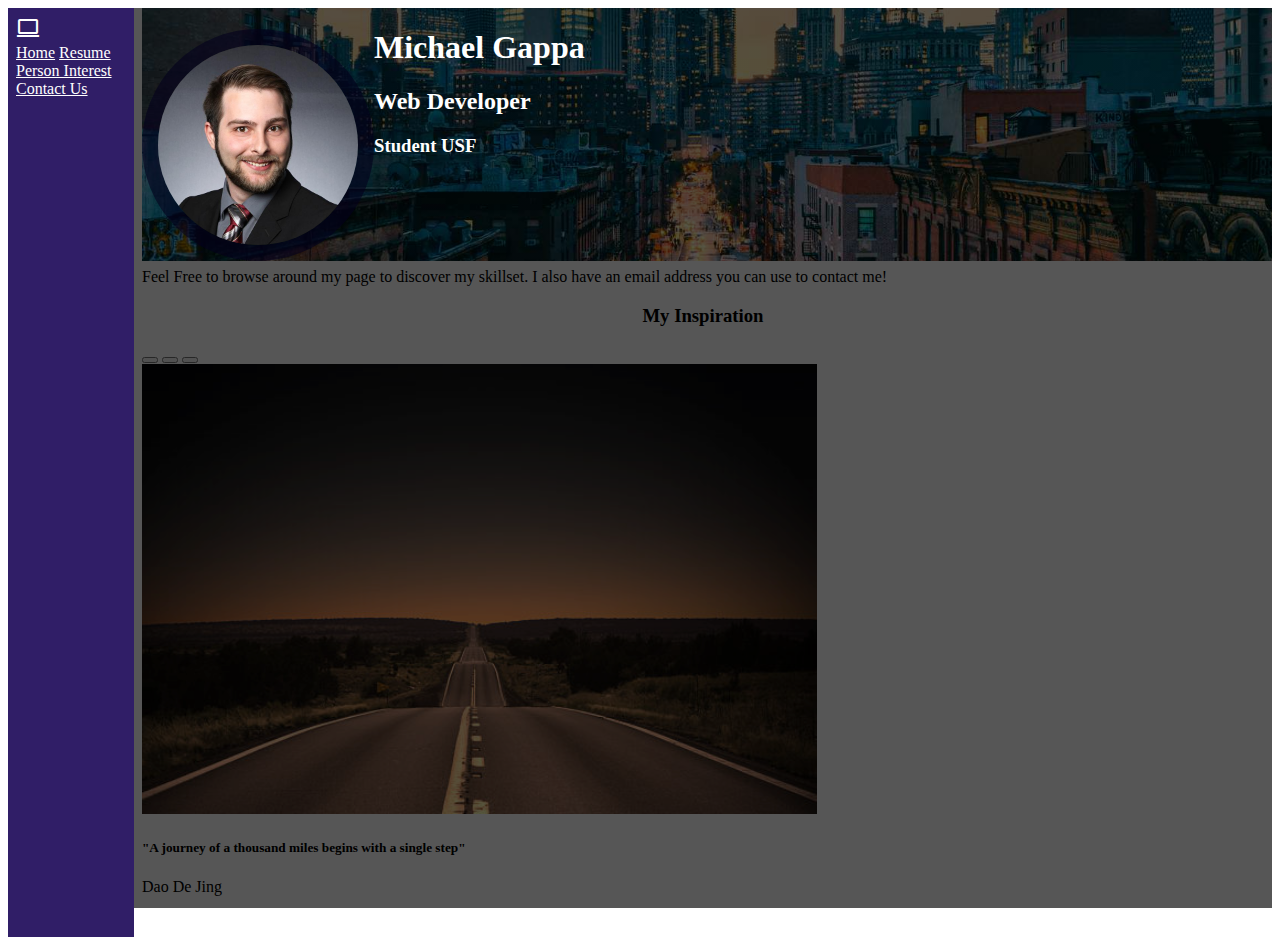
<file: index.html>
<!DOCTYPE html>
<html>
<head>
    <title>
        Michael Gappa - Dynamics 365 CRM and Web Developer
    </title>
    <link href="https://cdn.jsdelivr.net/npm/bootstrap@5.0.2/dist/css/bootstrap.min.css" rel="stylesheet" integrity="sha384-EVSTQN3/azprG1Anm3QDgpJLIm9Nao0Yz1ztcQTwFspd3yD65VohhpuuCOmLASjC" crossorigin="anonymous">
    <link rel="stylesheet" href="https://fonts.googleapis.com/css2?family=Material+Symbols+Outlined:opsz,wght,FILL,GRAD@20..48,100..700,0..1,-50..200" />
    <link href="style.css" rel="stylesheet">
</head>
<body>
    <iframe src="menu.html" height="929" width="10%" align="left" name="menu" style="border:none;"></iframe>
    <iframe src="home.html" height="900" width="90%" align="right" name="rightside" style="border:none;"></iframe>
    <script src="https://cdn.jsdelivr.net/npm/bootstrap@5.0.2/dist/js/bootstrap.bundle.min.js" integrity="sha384-MrcW6ZMFYlzcLA8Nl+NtUVF0sA7MsXsP1UyJoMp4YLEuNSfAP+JcXn/tWtIaxVXM" crossorigin="anonymous"></script>
</body>
</html>
</file>
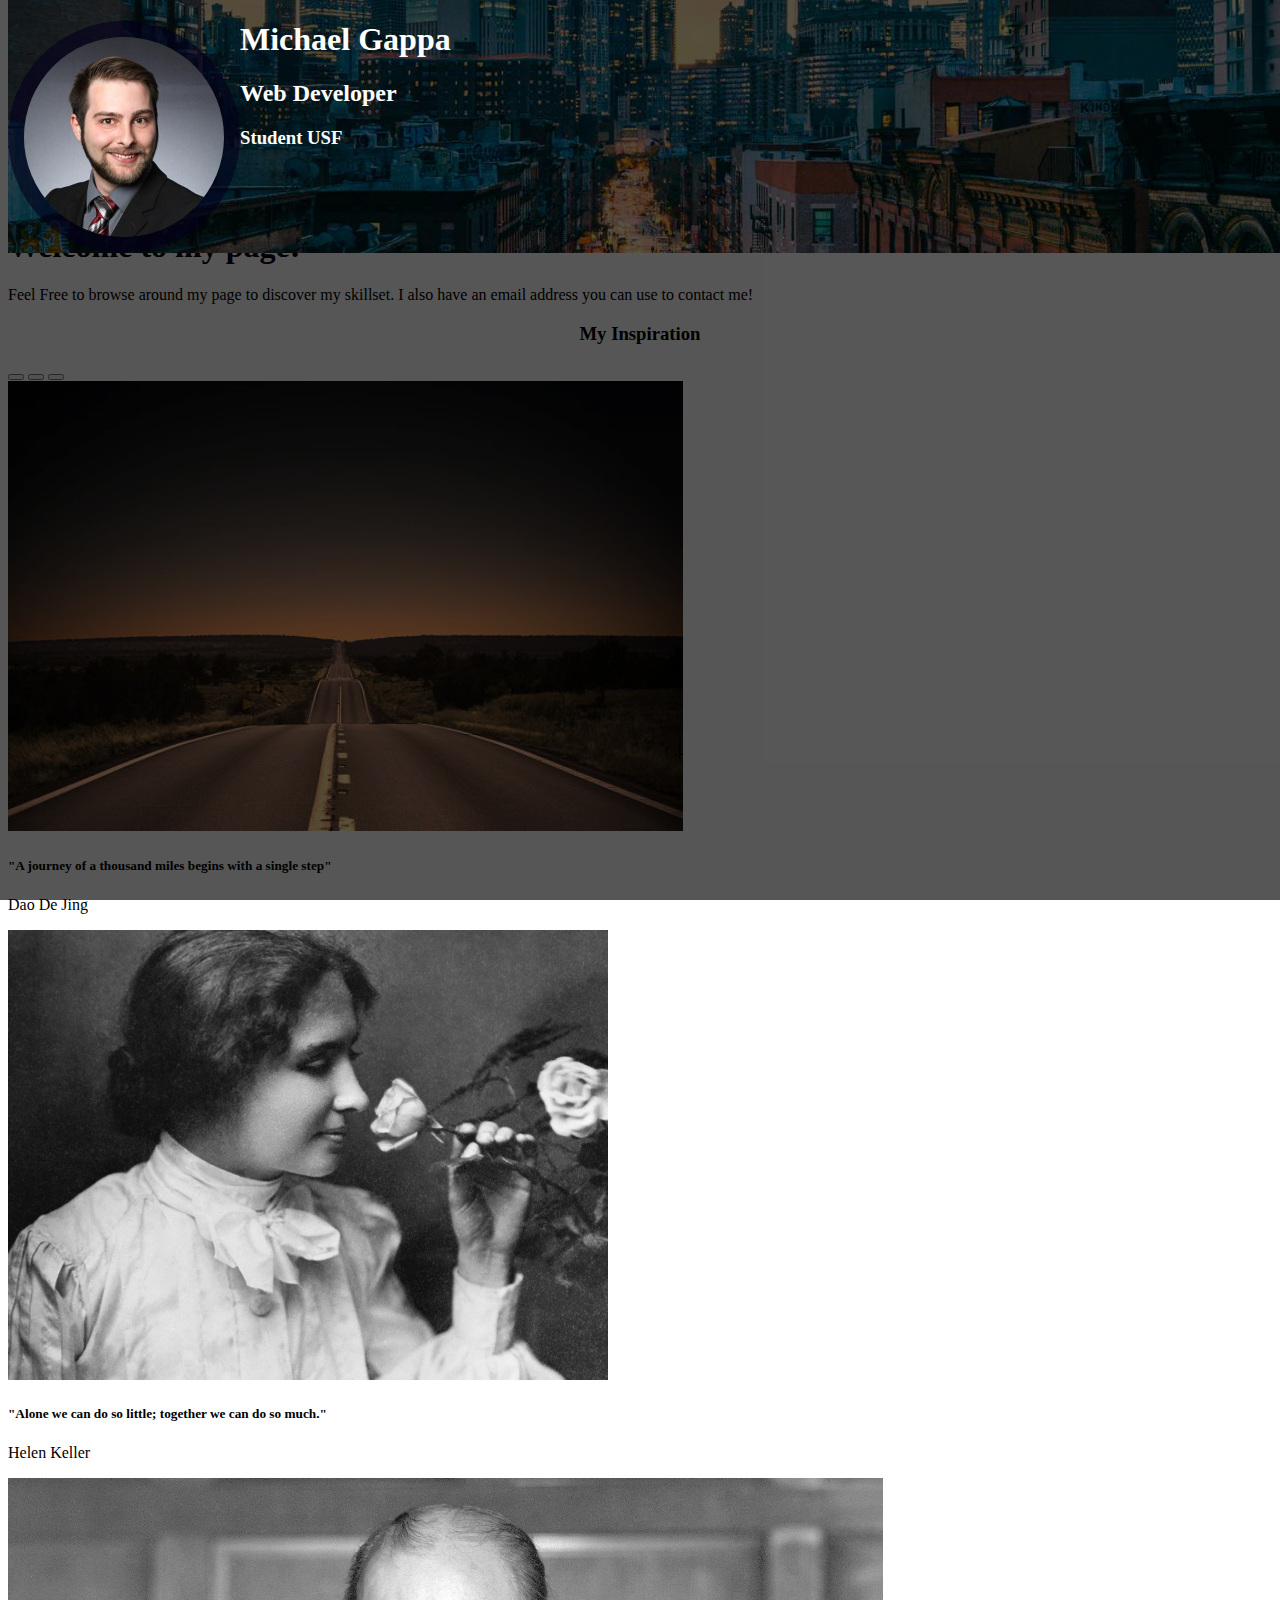
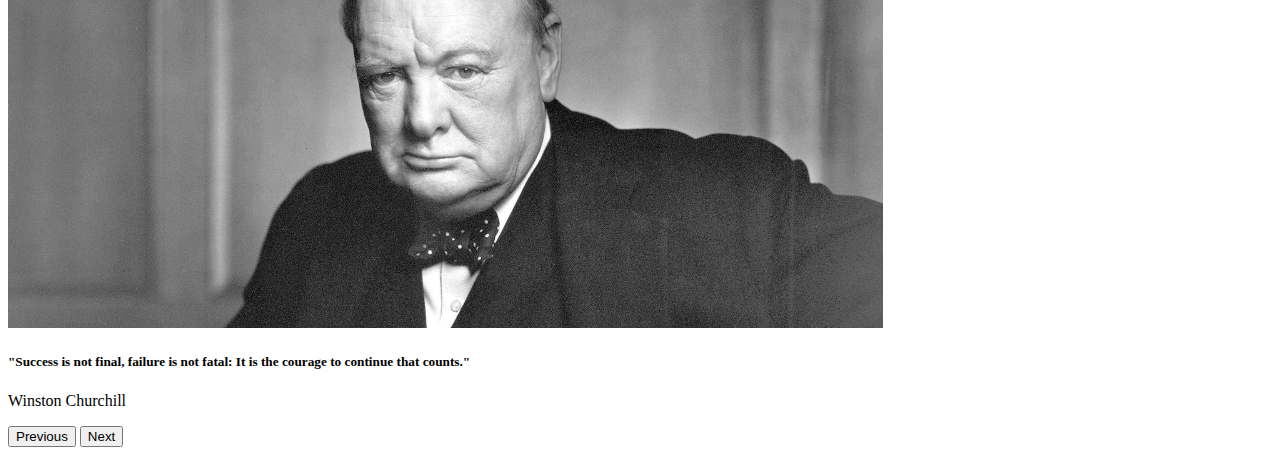
<file: home.html>
<!DOCTYPE html>
<html>
    <head>
        <meta charset="utf-8">
        <meta http-equiv="X-UA-Compatible" content="IE=edge">
        <title></title>
        <meta name="description" content="">
        <meta name="viewport" content="width=device-width, initial-scale=1">
        <link href="https://cdn.jsdelivr.net/npm/bootstrap@5.0.2/dist/css/bootstrap.min.css" rel="stylesheet" integrity="sha384-EVSTQN3/azprG1Anm3QDgpJLIm9Nao0Yz1ztcQTwFspd3yD65VohhpuuCOmLASjC" crossorigin="anonymous">
        <link rel="stylesheet" href="https://fonts.googleapis.com/css2?family=Material+Symbols+Outlined:opsz,wght,FILL,GRAD@20..48,100..700,0..1,-50..200" />
        <link href="style.css" rel="stylesheet">
    </head>
    <body>
        <section>
            <div>
                <div class="header">
                    <div class="container text-center">
                        <div class="row">
                            <div class="col">
                                <img id="hero-image" src="mike_hero.jpg" alt="Mike's Picture" class="rounded-circle justify-content-center">
                            </div>
                            <div class="col pt-4">
                                <h1>
                                    Michael Gappa
                                </h1>
                                <h2>
                                    Web Developer
                                </h2>
                                <h3>
                                    Student USF
                                </h3>
                            </div>
                        </div>
                    </div>
                </div>
        </section>
        <div class="bodyContainer">
            <div>
                <div class="text-center">
                    <h1>
                        Welcome to my page! 
                    </h1>
                    <p>
                        Feel Free to browse around my page to discover my skillset. I also have an email address you can use to contact me!
                    </p>
                </div>
            </div>
            <section id="inspiration-section">
                <div id="inspiration-target">
                    <div class="container">
                        <div class="row">
                            <h3 class="pb-5 col" style="text-align: center;">My Inspiration</h3>
                        </div>
                        <div class="row">
                            <div id="carouselExampleCaptions" class="carousel slide" data-bs-interval='false'>
                                <div class="carousel-indicators">
                                    <button type="button" data-bs-target="#carouselExampleCaptions" data-bs-slide-to="0" class="active" aria-current="true" aria-label="Slide 1"></button>
                                    <button type="button" data-bs-target="#carouselExampleCaptions" data-bs-slide-to="1" aria-label="Slide 2"></button>
                                    <button type="button" data-bs-target="#carouselExampleCaptions" data-bs-slide-to="2" aria-label="Slide 3"></button>
                                </div>
                            <div class="carousel-inner">
                            <div class="carousel-item active">
                                <img src="journey.jpg" class="d-block w-100" alt="jing">
                                <div class="carousel-caption  d-md-block">
                                <h5>"A journey of a thousand miles begins with a single step"</h5>
                                <p>Dao De Jing</p>
                                </div>
                            </div>
                            <div class="carousel-item">
                                <img src="helen_keller.jpg" class="d-block w-100" alt="keller">
                                <div class="carousel-caption d-md-block">
                                <h5>"Alone we can do so little; together we can do so much."</h5>
                                <p>Helen Keller</p>
                                </div>
                            </div>
                            <div class="carousel-item">
                                <img src="winston_churchill.jpg" class="d-block w-100" id="churchill"alt="winston">
                                <div class="carousel-caption d-md-block">
                                <h5>"Success is not final, failure is not fatal: It is the courage to continue that counts."</h5>
                                <p>Winston Churchill</p>
                                </div>
                            </div>
                            </div>
                                <button class="carousel-control-prev" type="button" data-bs-target="#carouselExampleCaptions" data-bs-slide="prev">
                                    <span class="carousel-control-prev-icon" aria-hidden="true"></span>
                                    <span class="visually-hidden">Previous</span>
                                </button>
                                <button class="carousel-control-next" type="button" data-bs-target="#carouselExampleCaptions" data-bs-slide="next">
                                    <span class="carousel-control-next-icon" aria-hidden="true"></span>
                                    <span class="visually-hidden">Next</span>
                                </button>
                                </div>
                            </div>
                        </div>
                    </div>
            </section>
        </div>
    <script src="https://cdn.jsdelivr.net/npm/bootstrap@5.0.2/dist/js/bootstrap.bundle.min.js" integrity="sha384-MrcW6ZMFYlzcLA8Nl+NtUVF0sA7MsXsP1UyJoMp4YLEuNSfAP+JcXn/tWtIaxVXM" crossorigin="anonymous"></script>
    </body>
</html>
</file>
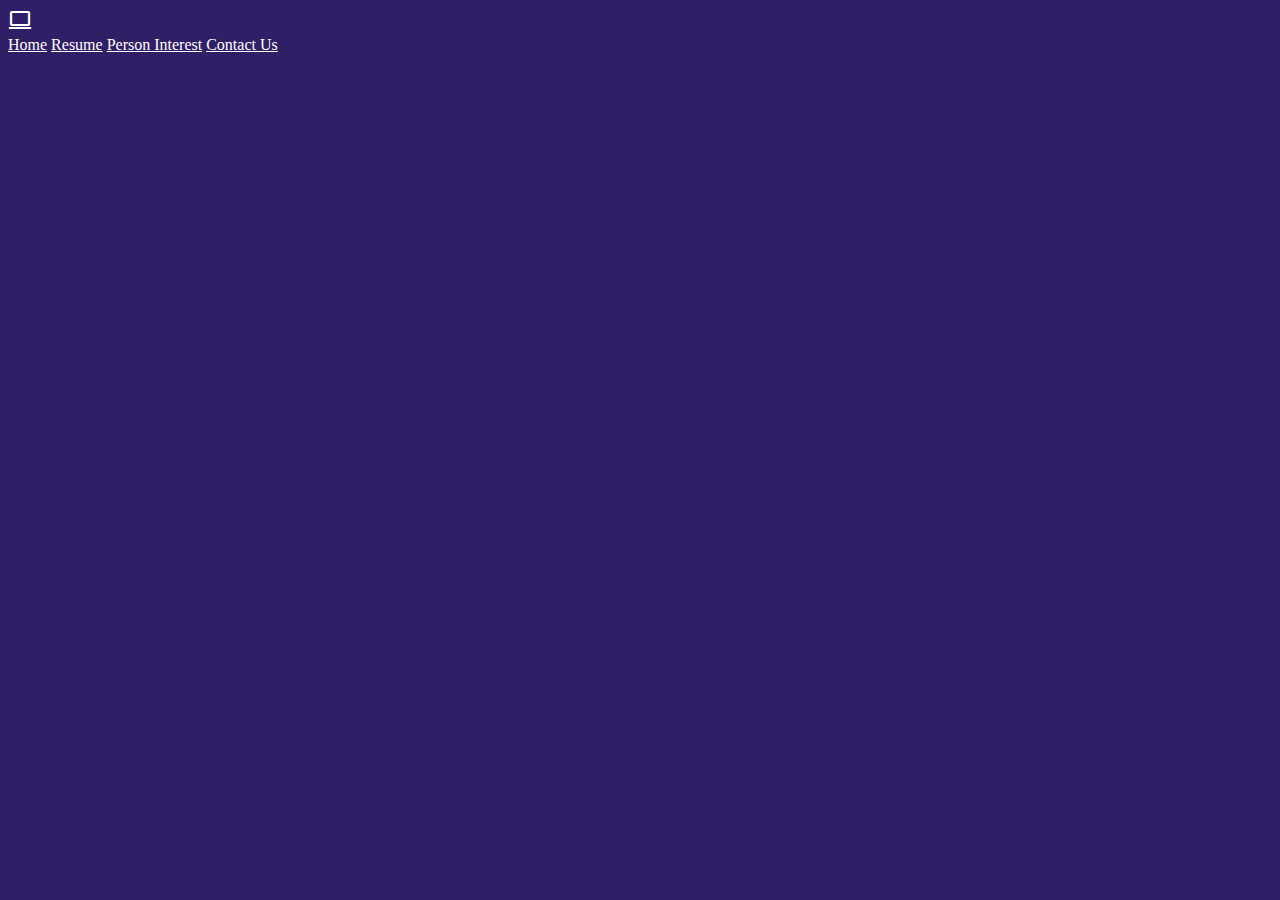
<file: menu.html>
<!DOCTYPE html>
<html>
    <head>
        <meta charset="utf-8">
        <meta http-equiv="X-UA-Compatible" content="IE=edge">
        <title></title>
        <meta name="description" content="">
        <meta name="viewport" content="width=device-width, initial-scale=1">
        <link href="https://cdn.jsdelivr.net/npm/bootstrap@5.0.2/dist/css/bootstrap.min.css" rel="stylesheet" integrity="sha384-EVSTQN3/azprG1Anm3QDgpJLIm9Nao0Yz1ztcQTwFspd3yD65VohhpuuCOmLASjC" crossorigin="anonymous">
        <link rel="stylesheet" href="https://fonts.googleapis.com/css2?family=Material+Symbols+Outlined:opsz,wght,FILL,GRAD@20..48,100..700,0..1,-50..200" />
        <style>  
            body {
                background-color: rgb(48, 30, 103) !important;
            }        
            a {
                color: white !important;
            }
        </style>
    </head>
    <body>
        <div>
        <a class="navbar-brand ms-4" href="#" style="color: white;"><span class="material-symbols-outlined">computer</span></a>
            <div class="container-fluid">
                <div class="navbar-nav">
                    <a class="nav-link active" aria-current="page" href="home.html" target="rightside">Home</a>
                    <a class="nav-link" aria-current="page" href="resume.html" target="rightside">Resume</a>
                    <a class="nav-link" aria-current="page" href="personalinterests.html" target="rightside">Person Interest</a>
                    <a class="nav-link" href="contact.html" target="rightside">Contact Us</a>
                </div>
            </div>  
        </div>  
        <script src="https://cdn.jsdelivr.net/npm/bootstrap@5.0.2/dist/js/bootstrap.bundle.min.js" integrity="sha384-MrcW6ZMFYlzcLA8Nl+NtUVF0sA7MsXsP1UyJoMp4YLEuNSfAP+JcXn/tWtIaxVXM" crossorigin="anonymous"></script>
    </body>
</html>
</file>
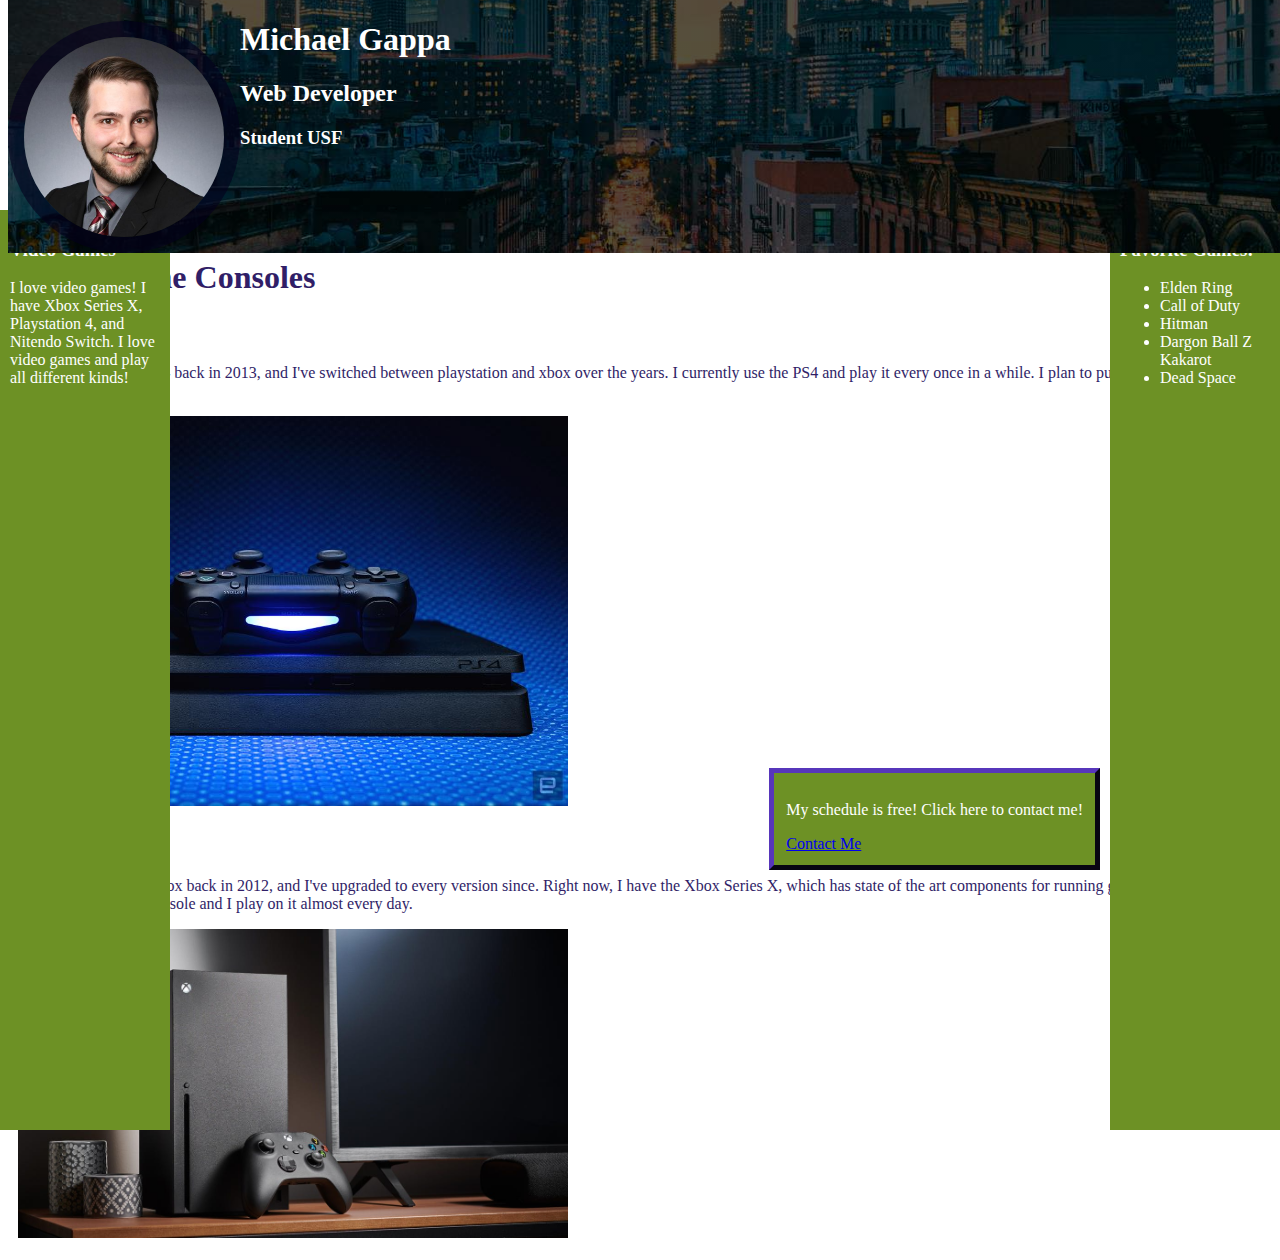
<file: personalinterests.html>
<!DOCTYPE html>
    <html>
    <head>
        <title>
            Michael Gappa - Dynamics 365 CRM and Web Developer
        </title>
        <link href="https://cdn.jsdelivr.net/npm/bootstrap@5.0.2/dist/css/bootstrap.min.css" rel="stylesheet" integrity="sha384-EVSTQN3/azprG1Anm3QDgpJLIm9Nao0Yz1ztcQTwFspd3yD65VohhpuuCOmLASjC" crossorigin="anonymous">
        <link rel="stylesheet" href="https://fonts.googleapis.com/css2?family=Material+Symbols+Outlined:opsz,wght,FILL,GRAD@20..48,100..700,0..1,-50..200" />
        <link href="style.css" rel="stylesheet">
        <link href="threecolumns.css" rel="stylesheet">
    </head>
    <body>
        <div class="FixedBox">
            <p>
                My schedule is free! Click here to contact me!
            </p>
            <a class="btn btn-primary" href="mailto:1234@usf.edu" role="button">Contact Me</a>
        </div>
        <div class="header">
            <div class="container text-center">
                <div class="row">
                    <div class="col">
                        <img id="hero-image" src="mike_hero.jpg" alt="Mike's Picture" class="rounded-circle justify-content-center">
                    </div>
                    <div class="col pt-4">
                        <h1>
                            Michael Gappa
                        </h1>
                        <h2>
                            Web Developer
                        </h2>
                        <h3>
                            Student USF
                        </h3>
                    </div>
                </div>
            </div>
        </div>
        <div class="bodyContainer">
            <div class="container p-5">
                <div class="row">
                    <div class="col leftPanel">
                        <h3>
                            Video Games
                        </h3>
                        <p>
                            I love video games! I have Xbox Series X, Playstation 4, and Nitendo Switch. I love video games and play all different kinds!
                        </p>
                    </div>
                    <div class="col container ms-5 middlePanel">
                        <div class="row">
                            <h1> Video Game Consoles</h1>
                            <div class="col-lg-6 col-md-8 col-sm-12">
                                <h2>
                                    Playstation 4
                                </h2>
                                <p>
                                    I've bought my first ps4 back in 2013, and I've switched between playstation and xbox over the years. I currently use the PS4 and play it every once in a while.
                                    I plan to purchase the new PS5 later in 2024. 
                                </p>
                                <div>
                                    <img src="playstation4.jpg" class="gameImages">
                                </div>
                                
                            </div>
                            <div class="col-lg-6 col-md-8 col-sm-12">
                                <h2>
                                    Xbox Series X
                                </h2>
                                <P>
                                    I purchased my first xbox back in 2012, and I've upgraded to every version since. Right now, I have the Xbox Series X, which has state of the art components for running 
                                    games in 60 fps to 120 fps. It's my favorite console and I play on it almost every day. 
                                </P>
                                <img src="xbox.jpg" class="gameImages" >
                            </div>
                        </div>
                    </div>
                    <div class="rightPanel col">
                        <h3>
                            Favorite Games:
                        </h3>
                        <ul>
                            <li>
                                Elden Ring
                            </li>
                            <li>
                                Call of Duty
                            </li>
                            <li>
                                Hitman
                            </li>
                            <li>
                                Dargon Ball Z Kakarot
                            </li>
                            <li>
                                Dead Space
                            </li>
                        </ul>
                    </div>
                </div>                    
            </div>
            
        </div>
    </body>
</html>
</file>
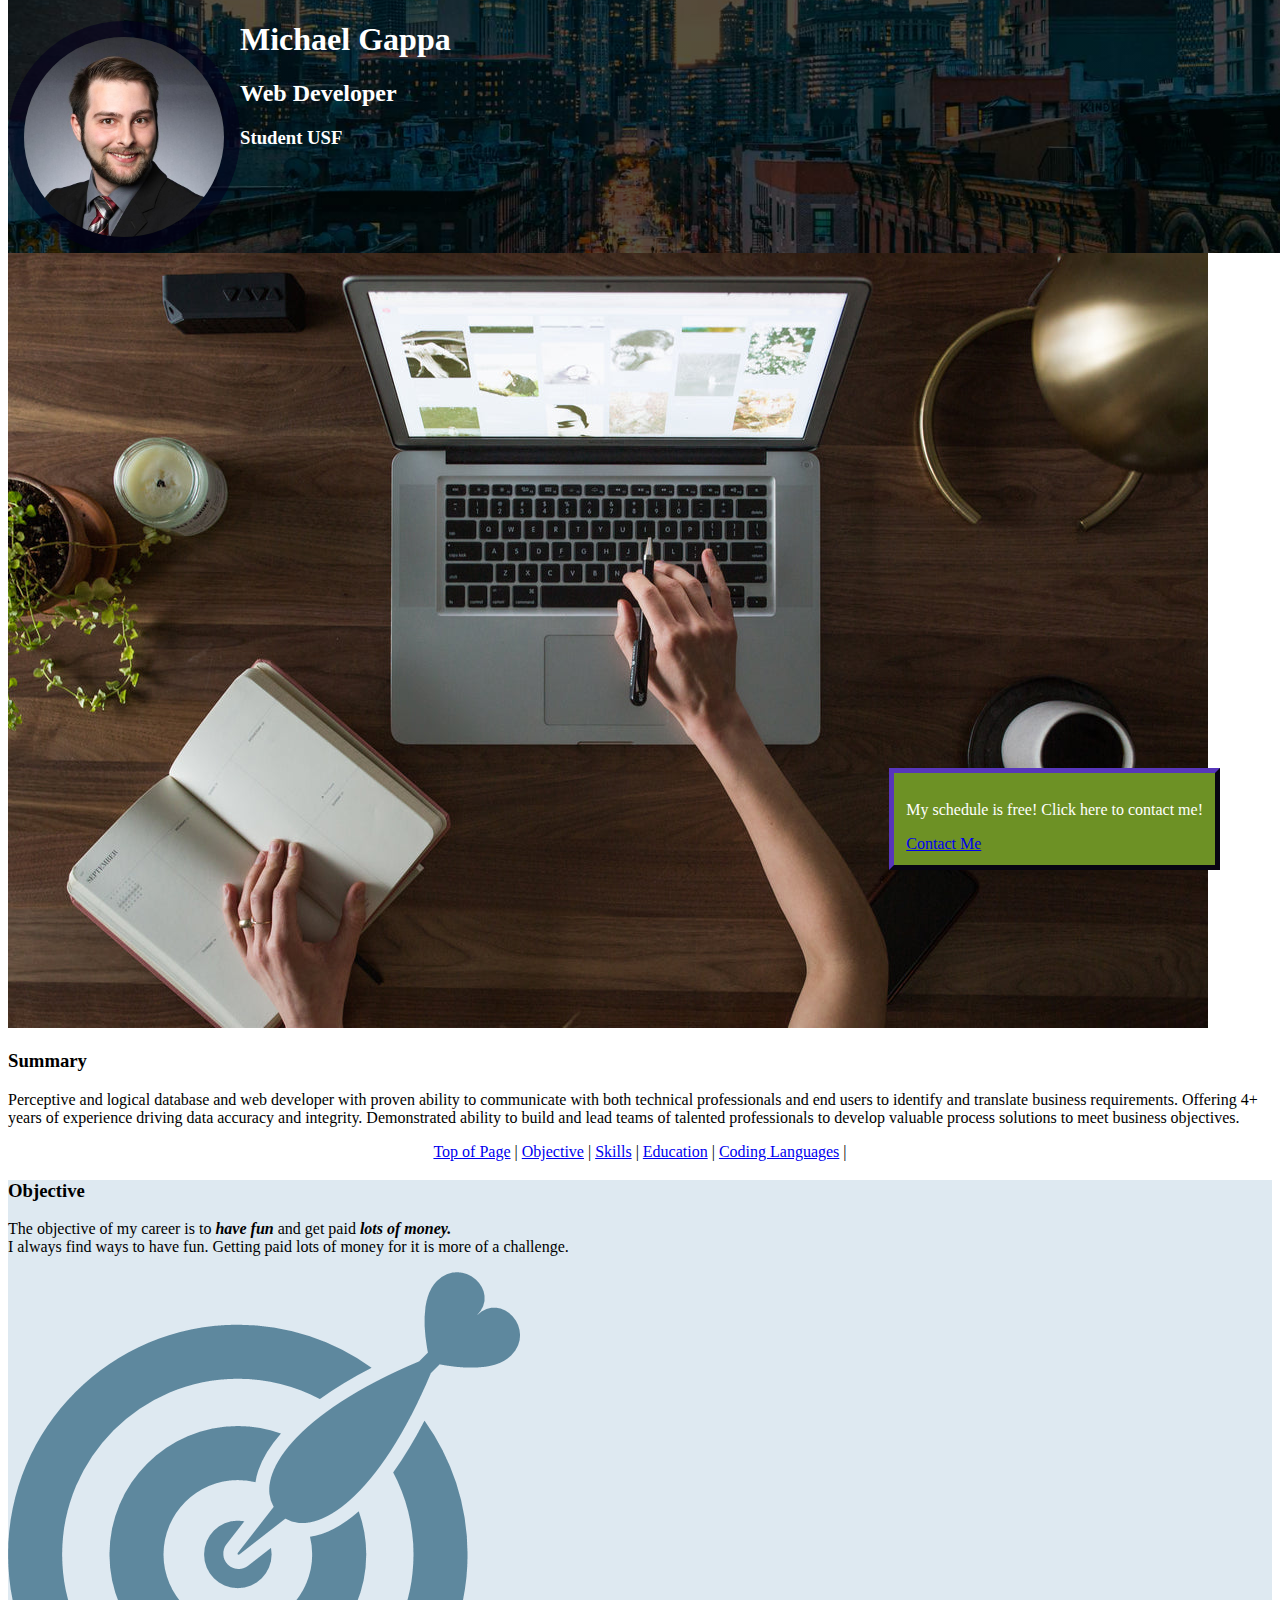
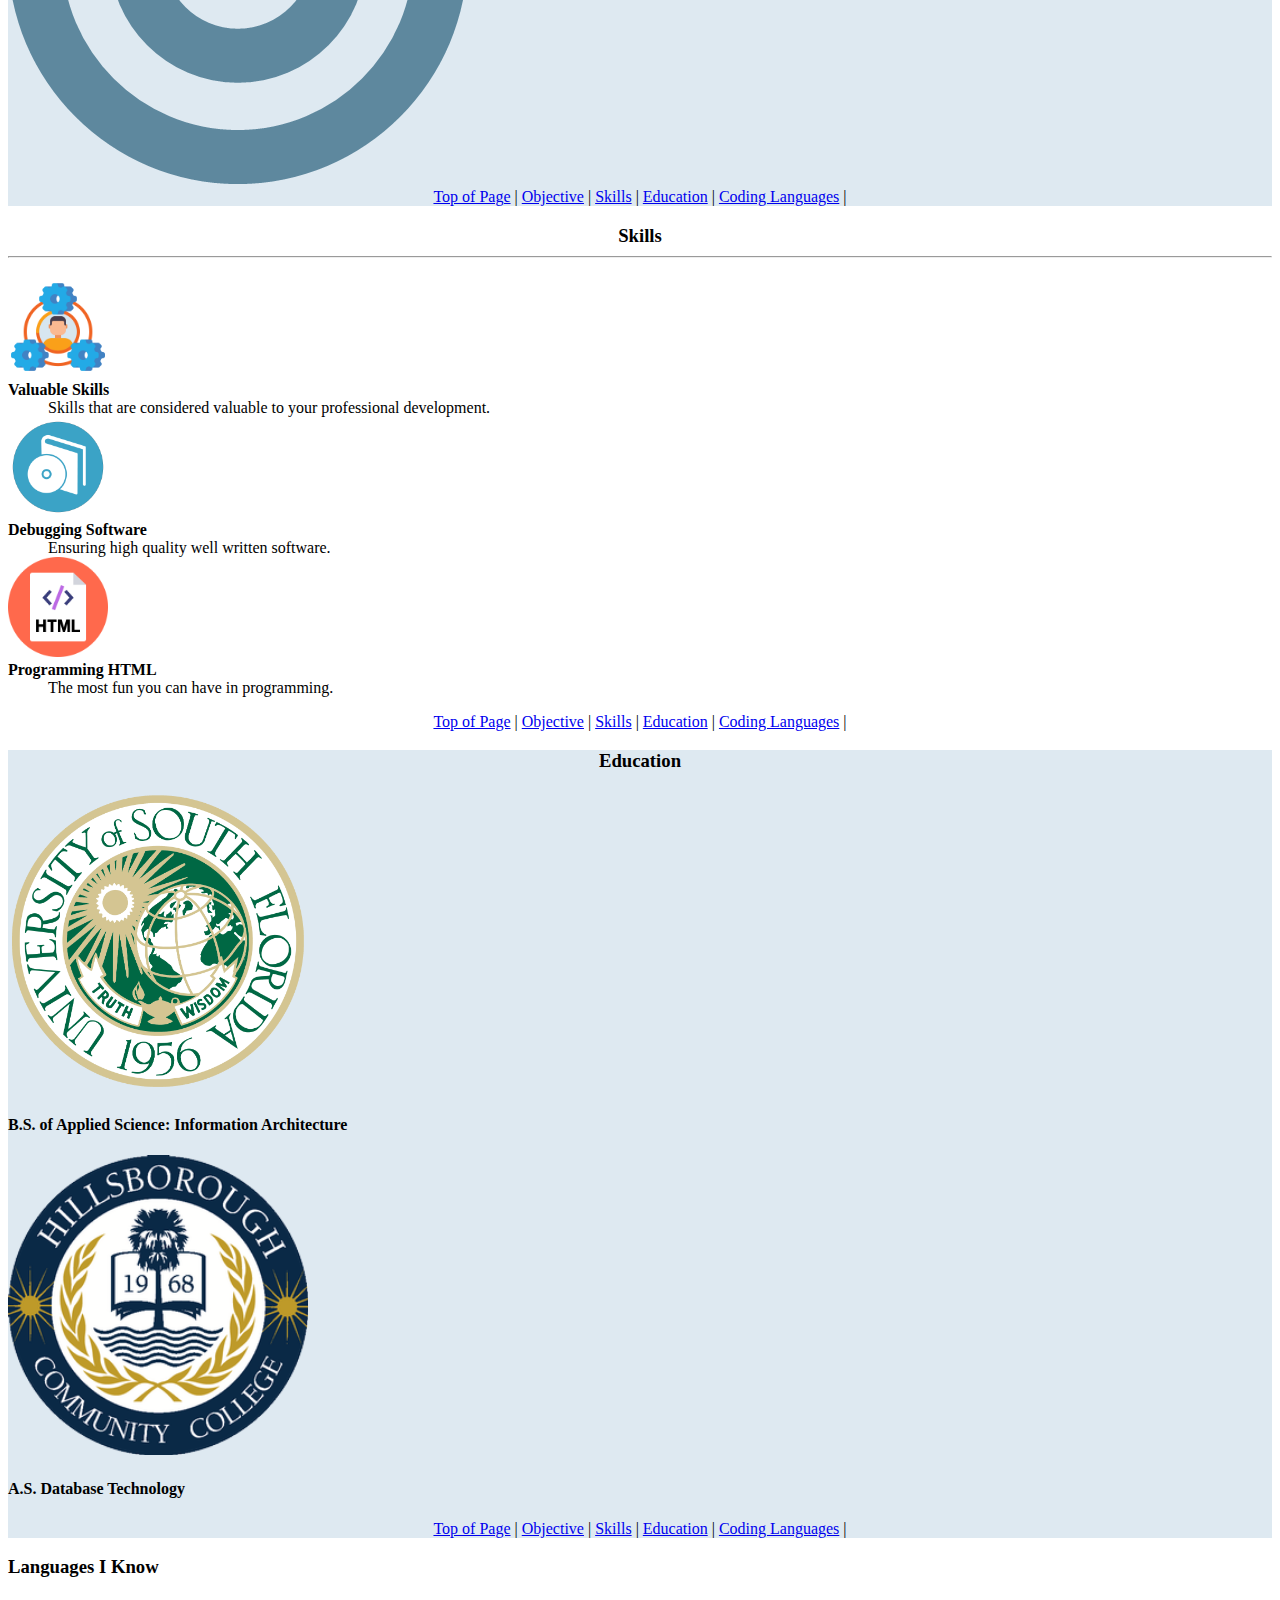
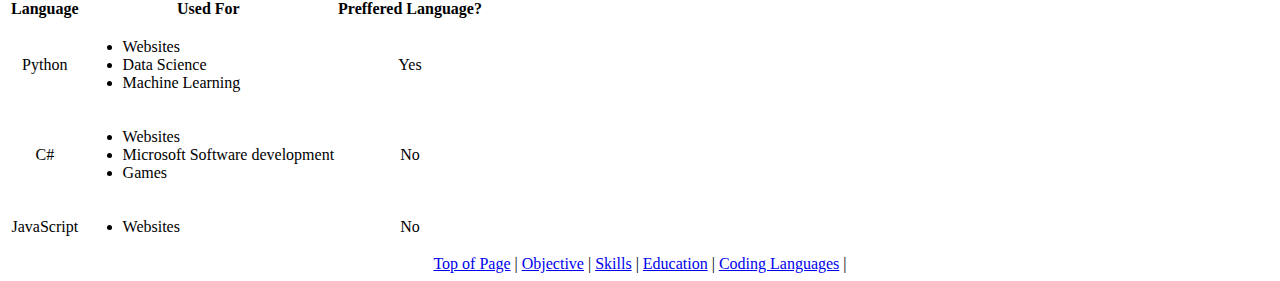
<file: resume.html>
<!DOCTYPE html>
<html>
    <head>
        <meta charset="utf-8">
        <meta http-equiv="X-UA-Compatible" content="IE=edge">
        <title></title>
        <meta name="description" content="">
        <meta name="viewport" content="width=device-width, initial-scale=1">
        <link href="https://cdn.jsdelivr.net/npm/bootstrap@5.0.2/dist/css/bootstrap.min.css" rel="stylesheet" integrity="sha384-EVSTQN3/azprG1Anm3QDgpJLIm9Nao0Yz1ztcQTwFspd3yD65VohhpuuCOmLASjC" crossorigin="anonymous">
        <link rel="stylesheet" href="https://fonts.googleapis.com/css2?family=Material+Symbols+Outlined:opsz,wght,FILL,GRAD@20..48,100..700,0..1,-50..200" />
        <link href="style.css" rel="stylesheet">
    </head>
    <body>
        <div class="FixedBox">
            <p>
                My schedule is free! Click here to contact me!
            </p>
            <a class="btn btn-primary" href="mailto:1234@usf.edu" role="button">Contact Me</a>
        </div>
        <div class="header">
            <div class="container text-center">
                <div class="row">
                    <div class="col">
                        <img id="hero-image" src="mike_hero.jpg" alt="Mike's Picture" class="rounded-circle justify-content-center">
                    </div>
                    <div class="col pt-4">
                        <h1>
                            Michael Gappa
                        </h1>
                        <h2>
                            Web Developer
                        </h2>
                        <h3>
                            Student USF
                        </h3>
                    </div>
                </div>
            </div>
        </div>
        <div class="bodyContainer">
            <div class="p-5">
                <div class="container">
                    <div class="row align-items-center">
                        <div class="col-lg-6">
                            <img src="laptop-from-above.jpg" class="img-fluid">
                        </div>
                        <div class="col-lg-6">
                            <h3>
                                Summary
                            </h3>
                            <p>
                                Perceptive and logical database and web developer with proven ability to communicate with both technical professionals and end users to identify and translate business requirements. Offering 4+ years of experience driving data accuracy and integrity. Demonstrated ability to build and lead teams of talented professionals to develop valuable process solutions to meet business objectives.
                            </p>
                        </div>
                    </div>
                </div>
                <center>
                    <a href="#resumeTop">Top of Page</a> | 
                    <a href="#objective">Objective</a> | 
                    <a href="#skills">Skills</a> | 
                    <a href="#education">Education</a> | 
                    <a href="#CodingLanguages">Coding Languages</a> | 
                </center>
            </div>
            <div id="objective" class="backgroundContainerColor p-5">
                <div class="container">
                    <div class="row m-4 align-items-center">
                        <div class="col-lg-6">
                            <h3>
                                Objective
                            </h3>
                            <p>
                                The objective of my career is to <b><i>have fun</i></b> and get paid <b><i> lots of money.</i></b>
                                <br>
                                I always find ways to have fun. Getting paid lots of money for it is more
                                of a challenge.
                            </p>
                        </div>
                        <div class="col-lg-6 text-center">
                            <img class="w-50" src="goal.png" style="max-width: 100%;">
                        </div>
                    </div>
                </div>
                <center>
                    <a href="#resumeTop">Top of Page</a> | 
                    <a href="#objective">Objective</a> | 
                    <a href="#skills">Skills</a> | 
                    <a href="#education">Education</a> | 
                    <a href="#CodingLanguages">Coding Languages</a> | 
                </center>
            </div>
            <div>
            <div id="skills" class="p-5">
                <div class="container text-center">
                    <div class="row justify-content-center">
                        <center class="m-5">
                            <h3>
                                Skills
                                <hr>
                            </h3>
                        </center>
                        <div class="col">
                            <dl>
                            <div class="row">
                                <div class="col">
                                    <img src="skills-icon.png" class="skillIcons">
                                    <dt>
                                        <b>Valuable Skills</b>
                                    </dt>
                                    <dd>
                                        Skills that are considered valuable to your professional development.
                                    </dd>
                                </div>
                                <div class="col">
                                    <img src="software-icon.png" class="skillIcons">
                                    <dt>
                                        <b>
                                            Debugging Software
                                        </b>
                                    </dt>
                                    <dd>
                                        Ensuring high quality well written software.
                                    </dd>
                                </div>
                                <div class="col">
                                    <img src="html-flat.png" class="skillIcons">
                                    <dt>
                                        <b>
                                            Programming HTML
                                        </b>
                                    </dt>
                                    <dd>
                                        The most fun you can have in programming.
                                    </dd>
                                </div>
                            </div>
                            </dl>
                        </div>
                    </div>
                </div>
                <center>
                    <a href="#resumeTop">Top of Page</a> | 
                    <a href="#objective">Objective</a> | 
                    <a href="#skills">Skills</a> | 
                    <a href="#education">Education</a> | 
                    <a href="#CodingLanguages">Coding Languages</a> | 
                </center>
            </div>
            <div>
                <div id="education" class="backgroundContainerColor p-5">
                    <div class="container text-center">
                        <div class="row m-4">
                            <div class="col">
                                <center>
                                    <h3>
                                        Education
                                    </h3>
                                </center>
                                <div class="row">
                                    <div class="col-lg-6">
                                        <a href="https://www.usf.edu/" target="_blank">
                                            <img src="USF.png" href="https://www.usf.edu/" class="educationBadges">
                                        </a>
                                        <h4 class="educationTitle">
                                            B.S. of Applied Science: Information Architecture
                                        </h4>
                                    </div>
                                    <div class="col-lg-6">
                                        <a href="https://www.hccfl.edu/" target="_blank">
                                            <img src="hcc.png" href="https://www.usf.edu/" class="educationBadges">
                                        </a>
                                        <h4 class="educationTitle">
                                            A.S. Database Technology
                                        </h4>
                                    </div>
                                </div>
                            </div>
                        </div>
                    </div>
                    <center>
                        <a href="#resumeTop">Top of Page</a> | 
                        <a href="#objective">Objective</a> | 
                        <a href="#skills">Skills</a> | 
                        <a href="#education">Education</a> | 
                        <a href="#CodingLanguages">Coding Languages</a> | 
                    </center>
                </div>
                <div class="p-5" id="CodingLanguages" >
                    <div class="container">
                        <div class="row justify-content-center">
                            <div class="col-lg-6">
                            <h3 class="text-center m-5">
                                Languages I Know
                            </h3>
                                <table class="table table-dark table-striped table-bordered">
                                    <thead>
                                        <th scope="col">
                                            <center>Language</center>
                                        </th>
                                        <th scope="col">
                                            <center>Used For</center>
                                        </th>
                                        <th scope="col">
                                            <center>Preffered Language?</center>
                                        </th>
                                    </thead>
                                    <tbody>
                                        <tr>
                                            <td>
                                                <center>Python</center>
                                            </td>
                                            <td>
                                                <ul>
                                                    <li>
                                                        Websites
                                                    </li>
                                                    <li>
                                                        Data Science
                                                    </li>
                                                    <li>
                                                        Machine Learning
                                                    </li>
                                                </ul>
                                            </td>
                                            <td>
                                                <center>Yes</center>
                                            </td>
                                        </tr>
                                        <tr>
                                            <td>
                                                <center>C#</center>
                                            </td>
                                            <td>
                                                <ul>
                                                    <li>
                                                        Websites
                                                    </li>
                                                    <li>
                                                        Microsoft Software development
                                                    </li>
                                                    <li>
                                                        Games
                                                    </li>
                                                </ul>
                                            </td>
                                            <td>
                                                <center>No</center>
                                            </td>
                                        </tr>
                                        <tr>
                                            <td>
                                                <center>JavaScript</center>
                                            </td>
                                            <td>
                                                <ul>
                                                    <li>
                                                        Websites
                                                    </li>
                                                </ul>
                                            </td>
                                            <td>
                                                <center>No</center>
                                            </td>
                                        </tr>
                                    </tbody>
                                </table>
                            </div>
                        </div>
                    </div>
                    <center>
                        <a href="#resumeTop">Top of Page</a> | 
                        <a href="#objective">Objective</a> | 
                        <a href="#skills">Skills</a> | 
                        <a href="#education">Education</a> | 
                        <a href="#CodingLanguages">Coding Languages</a> | 
                    </center>
                </div>
            </div>
        </div>
    </body>
</html>
</file>
<file: style.css>
.bodyContainer {
    margin-top: 18%;
}
.header {
    background-image: linear-gradient(rgba(0, 0, 0, 0.664), rgba(0, 0, 0, 0.664)), url('backgroundImageCard.jpg');
    background-position: center;
    background-repeat: no-repeat;
    background-size: 100%;
    margin-bottom: 50px;
    color: white;
    position: fixed;
    top: 0px;
    z-index: 1;
    width: 100%;
}

#hero-image.rounded-circle {
    width: 200px;
    height: 200px;
    border-radius: 50%;
    object-fit: cover;
    object-position: top;
    border: rgba(3, 0, 28,0.6) solid 16px;
    float: left;
}
.educationBadges {
    width: 300px; /* You can set the dimensions to whatever you want */
    height: 300px;
    object-fit: cover;
}

.skillIcons {
    width: 100px; /* You can set the dimensions to whatever you want */
    height: 100px;
    object-fit: cover;
}
.backgroundContainerColor{
    background-color: rgba(91, 143, 185, 0.20);
}

::-webkit-scrollbar {
    width: 12px;
}

::-webkit-scrollbar-track {
    -webkit-box-shadow: inset 0 0 6px rgba(0,0,0,0.3); 
    border-radius: 10px;
    background-color:rgb(48, 30, 103);
}

::-webkit-scrollbar-thumb {
    border-radius: 10px;
    -webkit-box-shadow: inset 0 0 6px rgba(0,0,0,0.5); 
    background-color:white;
    
}
.carousel-item img {
    height: 50vh;
    overflow: hidden;
    object-fit: cover;
    object-position: center;
  }

  .carousel-item:after {
    content: "";
    position: absolute;
    top:0;
    bottom:0;
    left:0;
    right:0;
    background:rgba(0,0,0,0.3);
  }

  .carousel-caption {
    z-index: 1;
  }

  .contact-logo {
    width: 100px;
  }

.aboutMeBorder {
    background: rgb(48, 30, 103);
    padding: 12px;
    border: 5px solid rgb(48, 30, 103);
    color: white;
}

.FixedBox {
    bottom: 10px;
    right: 10px;
    position: fixed;
    color: white;
    background: rgb(109, 145, 37);
    padding: 12px;
    border: 5px solid rgb(48, 30, 103);
    border-style: outset;
    margin-right: 50px;
    margin-bottom: 20px;
}
</file>
<file: threecolumns.css>
.gameImages {
    width: 550px;
    max-height: fit-content;
}

.leftPanel {
    z-index: 0;
    position: absolute;
    left: 0px;
    top: 210px;
    width: 150px;
    padding: 10px;
    background-color: rgb(109, 145, 37);
    color: white;
    min-height: 100%;
}

.middlePanel {
    color:rgb(48, 30, 103);
    padding: 10px;
    max-width: 100%;
}

.rightPanel {
    z-index: 0;
    position: absolute;
    right: 0px;
    top: 210px;
    width: 150px;
    padding: 10px;
    background-color: rgb(109, 145, 37);
    color: white;
    min-height: 100%;
}

.FixedBox {
    bottom: 10px;
    right: 10px;
    position: fixed;
    color: white;
    background: rgb(109, 145, 37);
    padding: 12px;
    border: 5px solid rgb(48, 30, 103);
    border-style: outset;
    margin-right: 170px;
    margin-bottom: 20px;
}
</file>
